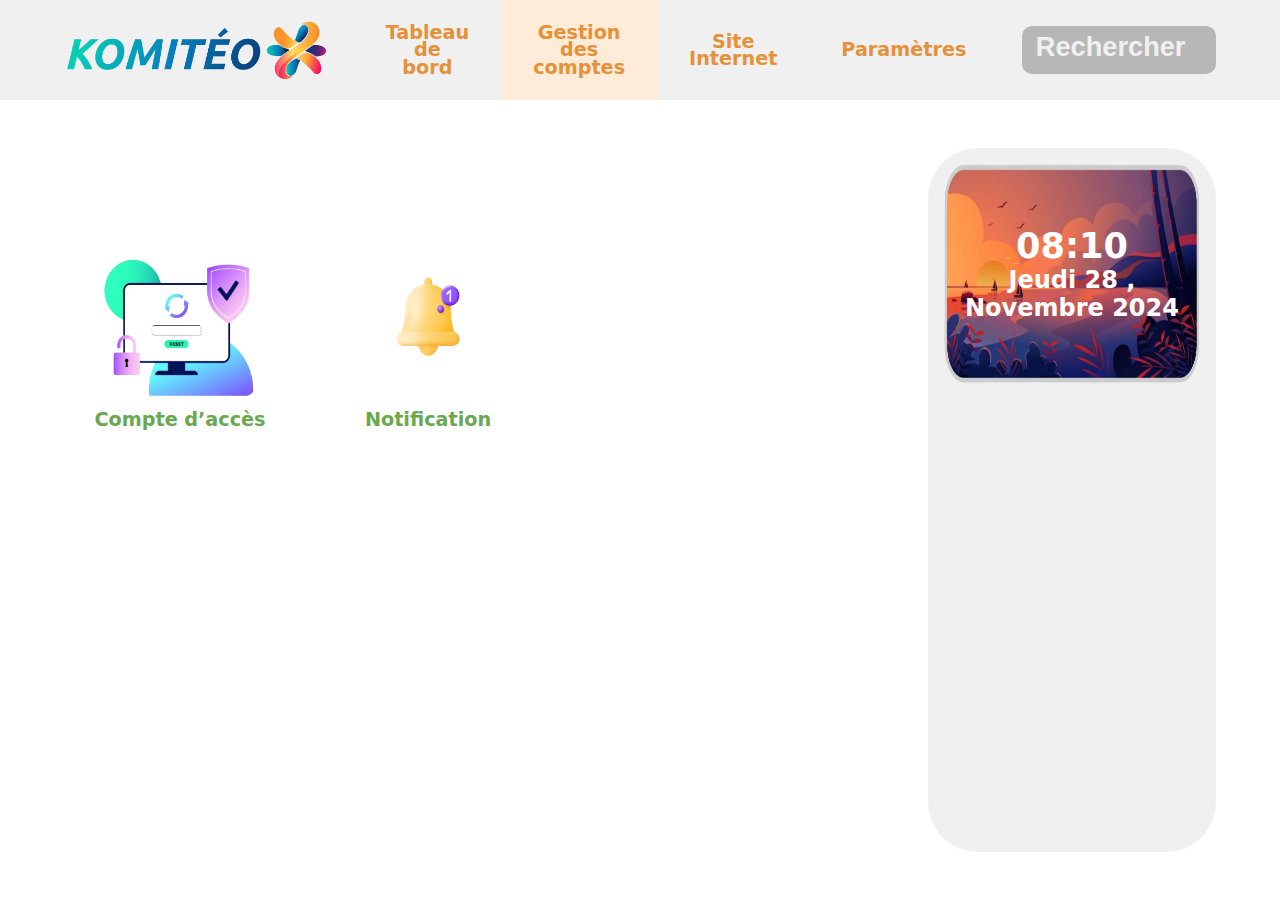
<file: pages/management.html>
<!DOCTYPE html>
<html lang="en">

<head>
    <meta charset="UTF-8">
    <meta name="viewport" content="width=device-width, initial-scale=1.0">
    <title>Gestion des comptes</title>
    <link rel="stylesheet" href="../styles/style.css">
</head>

<body>
    <header class="header">
        <nav class="container navbar">
            <a href="index.html" class="logo">
                <img src="../images/logo.png" alt="komiteo-logo">
            </a>
            <ul class="nav-items">
                <li class="nav-item">
                    <a href="../index.html">Tableau de bord</a>
                </li>
                <li class="nav-item active">
                    <a href="./management.html">Gestion des comptes</a>
                </li>
                <li class="nav-item">
                    <a href="./website.html">Site Internet</a>
                </li>
                <li class="nav-item">
                    <a href="./setting.html">Paramètres</a>
                </li>
            </ul>
            <input class="search" type="search" placeholder="Rechercher">
        </nav>
    </header>
    <!-- Main Section -->
    <main class="container content">
        <section class="dashboard">
            <div class="dash-cards">
                <!-- cards -->
                 <div class="row row-lg">
                    <div class="card-lg">
                        <div class="card-lg-img">
                            <img src="../images/computer.png" alt="">
                        </div>
                        <div class="card-lg-text">
                            Compte d’accès 
                        </div>
                     </div>
                     <div class="card-lg">
                        <div class="card-lg-img">
                            <img src="../images/notification.png" alt="">
                        </div>
                        <div class="card-lg-text">
                            Notification
                        </div>
                     </div>
                 </div>
                 
            </div>
            <div class="side-right small">
                <div class="img">
                    <img src="../images/cover.png" alt="cover">
                    <div class="img-content">
                        <span>
                            <span id="date">08:10</span> <br>
                            Jeudi 28 ,
                            Novembre 2024 <br>
                        </span>
                    </div>
                </div>
            </div>
        </section>
    </main>
</body>

</html>
</file>
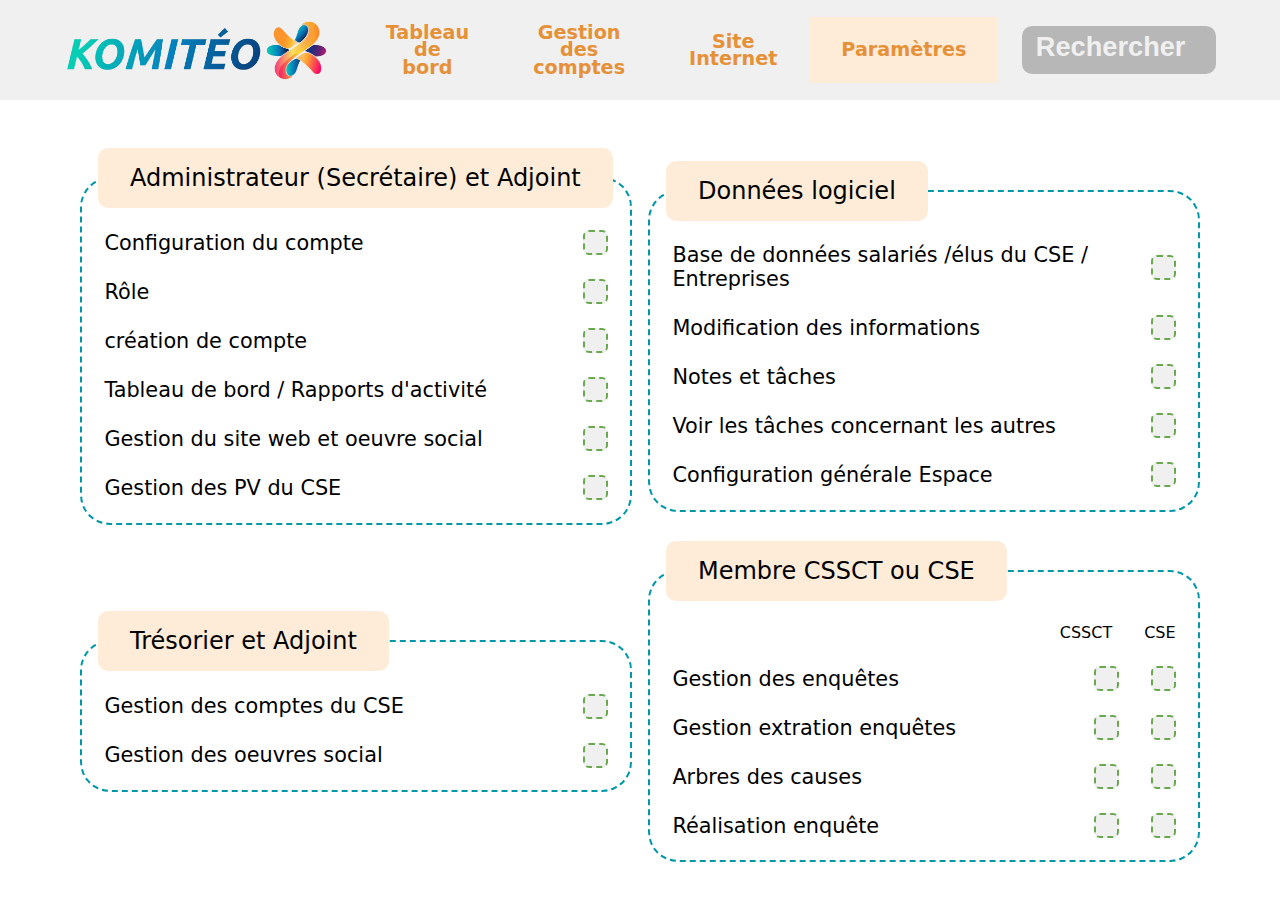
<file: pages/setting.html>
<!DOCTYPE html>
<html lang="en">
<head>
    <meta charset="UTF-8">
    <meta name="viewport" content="width=device-width, initial-scale=1.0">
    <title>Paramètres</title>
    <link rel="stylesheet" href="../styles/style.css">
</head>
<body>
    <header class="header">
        <nav class="container navbar">
            <a href="index.html" class="logo">
                <img src="../images/logo.png" alt="komiteo-logo">
            </a>
            <ul class="nav-items">
                <li class="nav-item">
                    <a href="../index.html">Tableau de bord</a>
                </li>
                <li class="nav-item">
                    <a href="./management.html">Gestion des comptes</a>
                </li>
                <li class="nav-item">
                    <a href="./website.html">Site Internet</a>
                </li>
                <li class="nav-item active">
                    <a href="./setting.html">Paramètres</a>
                </li>
            </ul>
            <input class="search" type="search" placeholder="Rechercher">
        </nav>
    </header>

    <!-- Main Section -->
    <main class="container content">
        <section class="dashboard">
            <div class="dash-cards">
                <!-- cards -->
                <div class="row">
                    <fieldset class="setting">
                        <legend>Administrateur (Secrétaire) et Adjoint</legend>
                        <div class="fieldset-container set">
                            <div class="form-checks">
                                <label for="name">Configuration du compte</label>
                                <div class="custom">
                                    <input type="checkbox" id="name" class="form-checkbox">
                                    <span class="checkmark"></span>
                                </div>
                            </div>
                            <div class="form-checks">
                                <label for="name">Rôle</label>
                                <div class="custom">
                                    <input type="checkbox" id="name" class="form-checkbox">
                                    <span class="checkmark"></span>
                                </div>
                            </div>
                            <div class="form-checks">
                                <label for="name">création de compte</label>
                                <div class="custom">
                                    <input type="checkbox" id="name" class="form-checkbox">
                                    <span class="checkmark"></span>
                                </div>
                            </div>
                            <div class="form-checks">
                                <label for="name">Tableau de bord / Rapports d'activité</label>
                                <div class="custom">
                                    <input type="checkbox" id="name" class="form-checkbox">
                                    <span class="checkmark"></span>
                                </div>
                            </div>
                            <div class="form-checks">
                                <label for="name">Gestion du site web et oeuvre social</label>
                                <div class="custom">
                                    <input type="checkbox" id="name" class="form-checkbox">
                                    <span class="checkmark"></span>
                                </div>
                            </div>
                            <div class="form-checks">
                                <label for="name">Gestion des PV du CSE</label>
                                <div class="custom">
                                    <input type="checkbox" id="name" class="form-checkbox">
                                    <span class="checkmark"></span>
                                </div>
                            </div>
                        </div>
                    </fieldset>
                    <fieldset class="setting">
                        <legend>Données logiciel </legend>
                        <div class="fieldset-container set">
                            <div class="form-checks">
                                <label for="name">Base de données salariés  /élus du CSE / Entreprises</label>
                                <div class="custom">
                                    <input type="checkbox" id="name" class="form-checkbox">
                                    <span class="checkmark"></span>
                                </div>
                            </div>
                            <div class="form-checks">
                                <label for="name">Modification des informations</label>
                                <div class="custom">
                                    <input type="checkbox" id="name" class="form-checkbox">
                                    <span class="checkmark"></span>
                                </div>
                            </div>
                            <div class="form-checks">
                                <label for="name">Notes et tâches</label>
                                <div class="custom">
                                    <input type="checkbox" id="name" class="form-checkbox">
                                    <span class="checkmark"></span>
                                </div>
                            </div>
                            <div class="form-checks">
                                <label for="name">Voir les tâches concernant les autres</label>
                                <div class="custom">
                                    <input type="checkbox" id="name" class="form-checkbox">
                                    <span class="checkmark"></span>
                                </div>
                            </div>
                            <div class="form-checks">
                                <label for="name">Configuration générale Espace</label>
                                <div class="custom">
                                    <input type="checkbox" id="name" class="form-checkbox">
                                    <span class="checkmark"></span>
                                </div>
                            </div>
                        </div>
                    </fieldset>
                </div>

                <div class="row">
                    <fieldset class="setting">
                        <legend>Trésorier et Adjoint</legend>
                        <div class="fieldset-container set">
                            <div class="form-checks">
                                <label for="name">Gestion des comptes du CSE</label>
                                <div class="custom">
                                    <input type="checkbox" id="name" class="form-checkbox">
                                    <span class="checkmark"></span>
                                </div>
                            </div>
                            <div class="form-checks">
                                <label for="name">Gestion des oeuvres social</label>
                                <div class="custom">
                                    <input type="checkbox" id="name" class="form-checkbox">
                                    <span class="checkmark"></span>
                                </div>
                            </div>
                        </div>
                    </fieldset>
                    <fieldset class="setting">
                        <legend>Membre CSSCT ou CSE</legend>
                        <div class="fieldset-container set">
                            <div class="form-checks">
                                <label for="name"></label>
                                <div class="two-checks">
                                    <div class="custom">
                                        CSSCT
                                    </div>
                                    <div class="custom">
                                        CSE
                                    </div>
                                </div>
                            </div>
                            <div class="form-checks">
                                <label for="name">Gestion des enquêtes</label>
                                <div class="two-checks">
                                    <div class="custom">
                                        <input type="checkbox" id="name" class="form-checkbox">
                                        <span class="checkmark"></span>
                                    </div>
                                    <div class="custom">
                                        <input type="checkbox" id="name" class="form-checkbox">
                                        <span class="checkmark"></span>
                                    </div>
                                </div>
                            </div>
                            <div class="form-checks">
                                <label for="name">Gestion extration enquêtes</label>
                                <div class="two-checks">
                                    <div class="custom">
                                        <input type="checkbox" id="name" class="form-checkbox">
                                        <span class="checkmark"></span>
                                    </div>
                                    <div class="custom">
                                        <input type="checkbox" id="name" class="form-checkbox">
                                        <span class="checkmark"></span>
                                    </div>
                                </div>
                            </div>
                            <div class="form-checks">
                                <label for="name">Arbres des causes</label>
                                <div class="two-checks">
                                    <div class="custom">
                                        <input type="checkbox" id="name" class="form-checkbox">
                                        <span class="checkmark"></span>
                                    </div>
                                    <div class="custom">
                                        <input type="checkbox" id="name" class="form-checkbox">
                                        <span class="checkmark"></span>
                                    </div>
                                </div>
                            </div>
                            <div class="form-checks">
                                <label for="name">Réalisation enquête</label>
                                <div class="two-checks">
                                    <div class="custom">
                                        <input type="checkbox" id="name" class="form-checkbox">
                                        <span class="checkmark"></span>
                                    </div>
                                    <div class="custom">
                                        <input type="checkbox" id="name" class="form-checkbox">
                                        <span class="checkmark"></span>
                                    </div>
                                </div>
                            </div>
                        </div>
                    </fieldset>
                </div>
            </div>
        </section>
    </main>
</body>
</html>
</file>
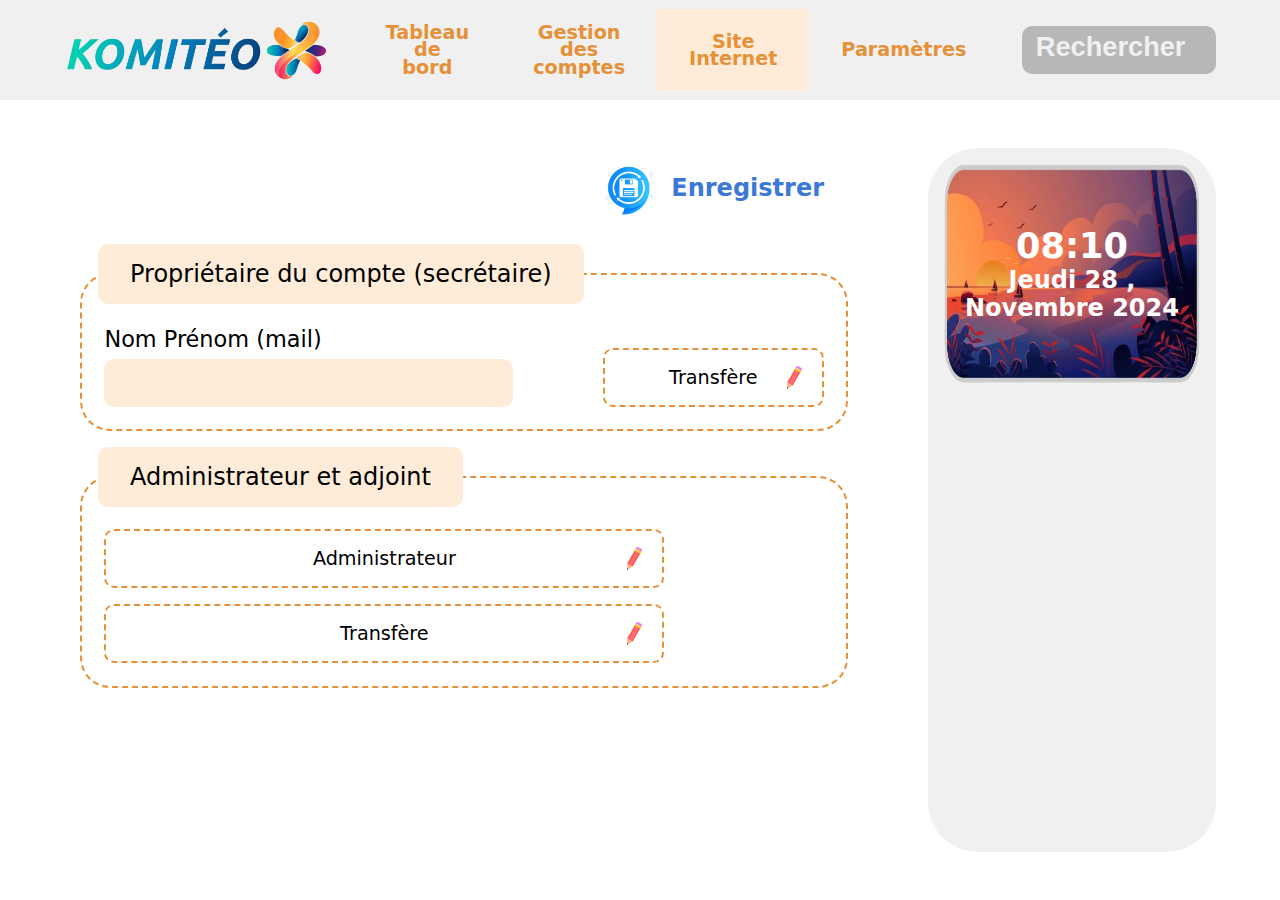
<file: pages/website.html>
<!DOCTYPE html>
<html lang="en">

<head>
    <meta charset="UTF-8">
    <meta name="viewport" content="width=device-width, initial-scale=1.0">
    <title>Site Internet</title>
    <link rel="stylesheet" href="../styles/style.css">
</head>

<body>
    <header class="header">
        <nav class="container navbar">
            <a href="index.html" class="logo">
                <img src="../images/logo.png" alt="komiteo-logo">
            </a>
            <ul class="nav-items">
                <li class="nav-item">
                    <a href="../index.html">Tableau de bord</a>
                </li>
                <li class="nav-item">
                    <a href="./management.html">Gestion des comptes</a>
                </li>
                <li class="nav-item active">
                    <a href="./website.html">Site Internet</a>
                </li>
                <li class="nav-item">
                    <a href="./setting.html">Paramètres</a>
                </li>
            </ul>
            <input class="search" type="search" placeholder="Rechercher">
        </nav>
    </header>

    <!-- Main Section -->
    <main class="container content">
        <section class="dashboard website">
            <div class="dash-cards">
                <!-- cards -->
                <div class="row end">
                    <div class="save">
                        <div class="save-img">
                            <img src="../images/save.png" alt="save icon">
                        </div>
                        <div class="save-text">Enregistrer</div>
                    </div>
                </div>

                <div class="row">
                    <fieldset>
                        <legend>Propriétaire du compte (secrétaire)</legend>
                        <div class="fieldset-container">
                            <div class="form-field">
                                <label for="name">Nom Prénom (mail)</label>
                                <input type="text" id="name" class="form-input">
                            </div>
                            <div class="submit-btn">
                                <span>Transfère </span>
                                <img class="pencil" src="../images/pencils.png" alt="">
                            </div>
                        </div>
                    </fieldset>
                </div>
                <div class="row">
                    <fieldset>
                        <legend>Administrateur et adjoint</legend>
                        <div class="fieldset-container content">
                            <div class="submit-btn long">
                                <span>Administrateur</span>
                                <img class="pencil" src="../images/pencils.png" alt="">
                            </div>
                            <div class="submit-btn long">
                                <span>Transfère </span>
                                <img class="pencil" src="../images/pencils.png" alt="">
                            </div>
                        </div>
                    </fieldset>
                </div>
            </div>
            <div class="side-right small">
                <div class="img">
                    <img src="../images/cover.png" alt="cover">
                    <div class="img-content">
                        <span>
                            <span id="date">08:10</span> <br>
                            Jeudi 28 ,
                            Novembre 2024 <br>
                        </span>
                    </div>
                </div>
            </div>
        </section>
    </main>
</body>

</html>
</file>
<file: styles/style.css>
@import url('https://fonts.googleapis.com/css2?family=Architects+Daughter&display=swap');

:root {
    --bachround-color: #fff;
    --komiteo-black: #000;
    --komiteo-orange: #e69138;
    --komiteo-orange-light:#ffecd8;
    --komiteo-bg-orange-light: #f6b26b;
    --komiteo-gray-thick: #b7b7b7;
    --komiteo-gray-light: #f0f0f0;
    --komiteo-green: #6aa84f;
    --komiteo-blue: #0097a7;
    --komiteo-blue-light: #3c78d8;
}


* {
    margin: 0;
    padding: 0;
    background-color: var(--bachround-color);
    box-sizing: border-box;
}


body {
    background: var(--bachround-color);
    width: 100vw;
    height: 100vh;
    display: flex;
    flex-direction: column;
    font-family: system-ui, -apple-system, BlinkMacSystemFont, 'Segoe UI', Roboto, Oxygen, Ubuntu, Cantarell, 'Open Sans', 'Helvetica Neue', sans-serif;
}

/* Header styles */
.header {
    width: 100%;
    background-color: var(--komiteo-gray-light);
}

.navbar {
    margin: 0 auto;
    display: flex;
    justify-content: space-between;
    align-items: center;
    gap: 1.5rem;
    background-color: transparent;
}

.logo {
    display: block;
    height: 4rem;
    background-color: transparent;
}

.logo img {
    height: 100%;
    background-color: transparent;
    cursor: pointer;
}

.nav-items {
    display: flex;
    align-items: center;
    background-color: transparent;
}

.nav-items .nav-item {
    list-style: none;
    font-size: 1.2rem;
    font-weight: 700;
    background-color: transparent;
    padding: 1.5rem 2rem;
    text-align: center;
    line-height: 0.9;
    transition: all ease-in-out 0.2s;
    cursor: pointer;
}

.nav-items .nav-item a {
    text-decoration: none;
    background-color: transparent;
    color: var(--komiteo-orange);
    font-family: system-ui, -apple-system, BlinkMacSystemFont, 'Segoe UI', Roboto, Oxygen, Ubuntu, Cantarell, 'Open Sans', 'Helvetica Neue', sans-serif;
}

.nav-items .nav-item:hover {
    background-color: var(--komiteo-orange-light);
}

.nav-items .nav-item.active {
    background-color: var(--komiteo-orange-light);
}

.search {
    width: 25%;
    border: none;
    padding: 0.8rem 0.6rem;
    font-size: 1.2rem;
    border-radius: 10px;
    font-weight: 800;
    background-color: var(--komiteo-gray-thick);
    color: var(--komiteo-orange);
    transition: all ease-in 0.2s;
}

.search:focus {
    background-color: transparent;
    outline: 2px solid var(--komiteo-orange);
    border-color: var(--komiteo-orange);
}

.search::placeholder {
    font-size: 1.7rem;
    text-align: center;
    color: var(--komiteo-gray-light);
}

/* Main section styles */
main {
    flex-grow: 1;
    margin: 2rem auto;
}

.content .dashboard {
    height: 100%;
    width: 100%;
    display: flex;
    gap: 1rem;
    padding: 1rem 0;
}

.dash-cards {
    display: flex;
    flex-grow: 1;
    flex-direction: column;
    gap: 1rem;
}

.content .dashboard.website {
    gap: 4rem;
}

.row {
    display: flex;
    gap: 1rem;
    align-items: center;
    padding: 0 1rem;
}

.row.row-lg {
    margin: 6rem 0;
    gap: 3rem;
}

.row.center {
    justify-content: center;
}

.row.end {
    justify-content: end;
}

.save {
    height: 80px;
    border-radius: 10px;
    display: flex;
    align-items: center;
    padding: 0.5rem;
    padding-right: 1.5rem;
    gap: 0.5rem;
    cursor: pointer;
}

.save:hover {
    background-color: #e8ecf3;
}

.save .save-img {
    height: 100%;
    background-color: transparent;
}

.save-img img {
    height: 100%;
    background-color: transparent;
}

.save-text {
    font-size: 1.5rem;
    color: var(--komiteo-blue-light);
    font-weight: 700;
    background-color: transparent;
}


.security {
    height: 100px;
}

.security img {
    height: 100%;
}

.card {
    width: 50%;
    display: flex;
    align-items: center;
    gap: 2rem;
    background-color: var(--komiteo-gray-light);
    padding: 1rem 0.7rem;
    border-radius: 1.5rem;
}


.card.main {
    width: 65%;
}

.card-img {
    height: 150px;
    min-height: 150px;
    max-height: 150px;
    width: 150px;
    min-width: 150px;
    max-width: 150px;
    border-radius: 999px;
    padding: 0.5rem;
}

.card.main .card-img  {
    width: 65%;
    background-color: transparent;
    padding: 0;
}

.card-img img {
    height: 100%;
    width: 100%;
    border-radius: 999px;
    background-color: transparent;
}

.card-text {
    font-family: "Architects Daughter", serif;
    font-size: 3rem;
    background-color: transparent;
    font-weight: 800;
    color: var(--komiteo-orange);
    text-align: center;
}

/* Large card styles */
.card-lg {
    padding: 0.8rem;
    display: flex;
    flex-direction: column;
    align-items: center;
    justify-content: space-between;
    height: 200px;
    width: 200px;
    border-radius: 20px;
    cursor: pointer;
    transition: all ease-in-out 0.2s;
}

.card-lg-img {
    height: 140px;
    background-color: transparent;
    border-radius: 15px;
}

.card-lg-img img {
    border-radius: 15px;
    background-color: transparent;
    height: 100%;
}

.card-lg-text {
    font-size: 1.2rem;
    font-weight: 800;
    text-align: center;
    background-color: transparent;
    color: var(--komiteo-green);
}

.card-lg:hover {
    background-color: #f1f7ee;
}

.side-right {
    width: 35%;
    background-color: var(--komiteo-gray-light);
    border-radius: 50px;
    display: flex;
    flex-direction: column;
    gap: 0.2rem;
    padding: 1rem;
}

.side-right.small {
    width: 25%;
    padding: 1rem;
}

.side-right .img {
    background-color: transparent;
    position: relative;
    display: flex;
    flex-direction: column;
}

.small .img {
    height: 220px;
}

.img img {
    width: 100%;
    background-color: transparent;
}

.small .img img {
    height: 100%;
}

.img-content {
    position: absolute;
    top: 0;
    left: 0;
    z-index: 100;
    background-color: transparent;
    display: flex;
    flex-direction: column;
    gap: 2rem;
    height: 100%;
    width: 100%;
    justify-content: center;
    align-items: center;
    font-weight: 800;
    color: var(--bachround-color);
    font-size: 1.8rem;
    text-align: center;
}

.side-right.small .img-content {
    font-size: 1.5rem;
}

.side-right.small .img-content span #date {
    font-size: 2.2rem;
}


.img-content span {
    background-color: transparent;
}

.content-option {
    flex-grow: 1;
    background-color: #fff;
    border-radius: 5rem;
    border: 5px solid var(--komiteo-orange);
    padding: 2rem;
    display: flex;
    align-items: center;
    justify-content: center;
    gap: 3rem;
    flex-direction: column;
}

p.message {
    background-color: transparent;
    font-size: 1.8rem;
    text-align: center;
    font-weight: 300;
}

/* Fieldset and Legend */
fieldset {
    width: 100%;
    padding: 1rem;
    border-radius: 30px;
    border: 2px var(--komiteo-orange) dashed;
}

legend {
    padding: 1rem 2rem;
    background-color: var(--komiteo-orange-light);
    border-radius: 10px;
    font-size: 1.5rem;
    font-weight: 300;
}

.fieldset-container {
    display: flex;
    justify-content: space-between;
    gap: 1rem;
    padding: 0.4rem;
}

.fieldset-container.content {
    flex-direction: column;
    justify-content: start;
    gap: 1rem;
}

.form-field {
    display: flex;
    flex-direction: column;
    gap: 0.4rem;
}

.form-field label {
    font-size: 1.4rem;
    font-weight: 300;
}

.form-field .form-input {
    padding: 0.8rem;
    width: 150%;
    height: 3rem;
    border: none;
    border-radius: 10px;
    color: var(--komiteo-orange);
    background-color: var(--komiteo-orange-light);
    font-size: 1.2rem;
}

.form-field .form-input:active, .form-field .form-input:focus {
    outline: 1px solid var(--komiteo-orange);
}

.submit-btn {
    border: 2px dashed var(--komiteo-orange);
    border-radius: 10px;
    padding: 1rem 4rem;
    display: flex;
    justify-content: center;
    align-items: center;
    align-self: last baseline;
    position: relative;
    cursor: pointer;
    font-weight: 300;
    transition: all ease-in-out 0.2s;
    background-color: transparent;
}

.submit-btn:hover {
    background-color: var(--komiteo-orange-light);
}

.submit-btn span {
    font-size: 1.2rem;
    background-color: transparent;
}

.submit-btn img {
    height: 35px;
    position: absolute;
    right: 10px;
    background-color: transparent;
}

.submit-btn.long {
    width: 35rem;
    align-self: flex-start;
}


/* Settings Styles */
.setting {
    width: 100%;
    border-color: var(--komiteo-blue);
}

.setting .fieldset-container .form-checks {
    display: flex;
    justify-content: space-between;
    align-items: center;
    width: 100%;
}

.form-checks label {
    font-size: 1.3rem;
    font-weight: 300;
}

.custom input {
    opacity: 0;
    cursor: pointer;
    height: 25px;
    width: 25px;
    position: absolute;
    z-index: 2;
}

.custom {
    position: relative;
    display: flex;
    align-items: center;
    font-weight: 300;
}

.checkmark {
    display: inline-block;
    height: 25px;
    width: 25px;
    background-color: var(--komiteo-gray-light);
    border: 2px dashed var(--komiteo-green);
    border-radius: 6px;
    position: relative;
    transition: background 0.3s ease-in-out;
}

.custom:hover .checkmark {
    background-color: #ccc;
}

.custom input:checked + .checkmark {
    background-color: var(--komiteo-orange-light);
    border: 2px solid var(--komiteo-green);
}

.checkmark::after {
    content: "";
    position: absolute;
    display: none;
    left: 50%;
    top: 50%;
    width: 6px;
    height: 12px;
    border: solid var(--komiteo-green);
    border-width: 0 2px 2px 0;
    transform: translate(-50%, -50%) rotate(45deg);
}

.custom input:checked + .checkmark::after {
    display: block;
}

.fieldset-container.set {
    flex-direction: column;
    gap: 1.5rem;
}

.two-checks {
    display: flex;
    align-items: center;
    justify-content: center;
    gap: 2rem;
}


/* Container Styles */
.container {
    width: 90%;
}
</file>
